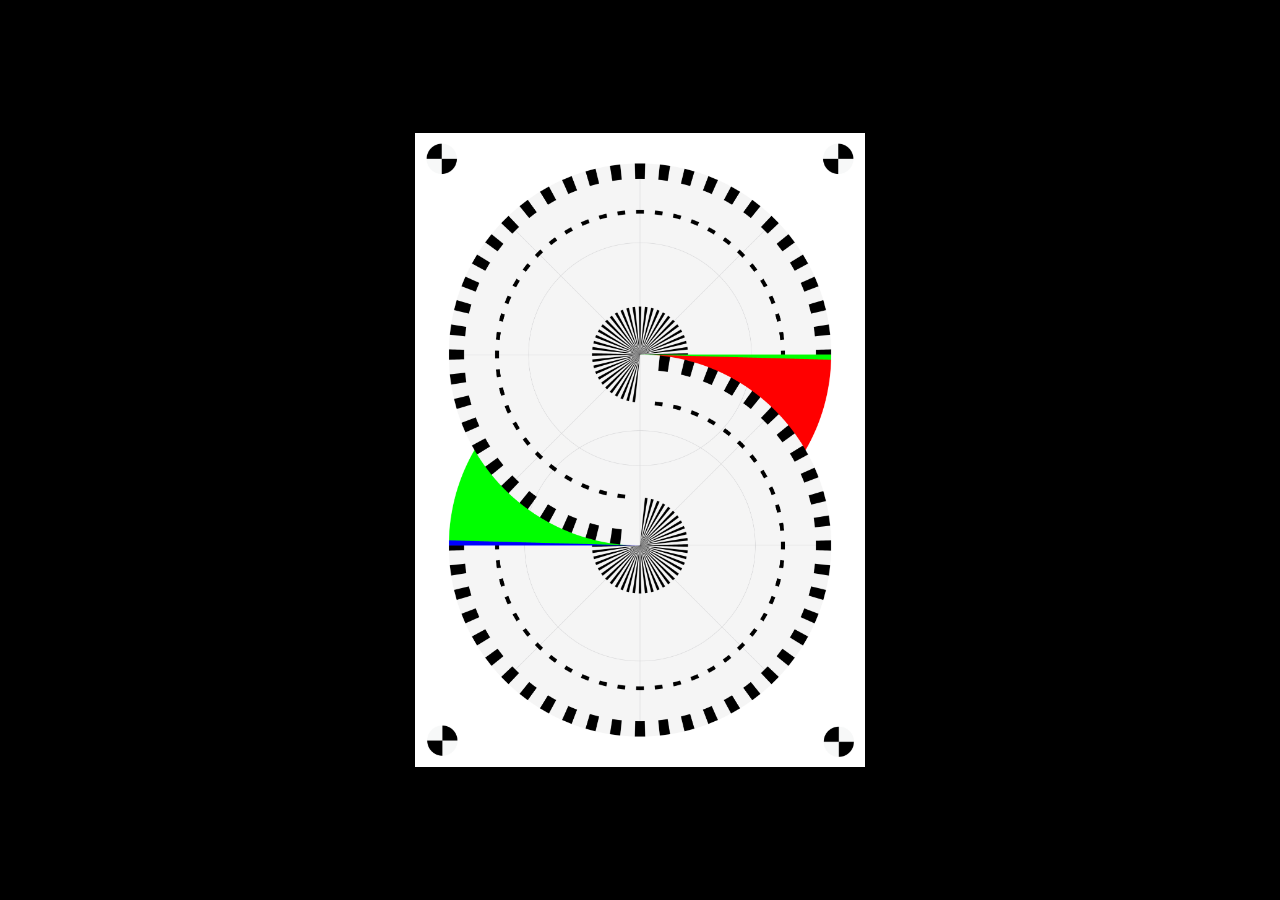
<file: index.html>
<!doctype html>
<html lang="ko">
  <head>
    <meta charset="utf-8" />
    <meta name="viewport" content="width=device-width, initial-scale=1, viewport-fit=cover" />
    <meta name="theme-color" content="#000000" />
    <title>2026 KUID Graduation Show &lt;Standby&gt;</title>
    <meta name="description" content="우리의 채널이 시작되는 순간에 초대합니다. Standby 졸업전시 모바일 초대장." />
    <link rel="canonical" href="https://hamyunguu.github.io/standby-invitation/" />
    <meta property="og:type" content="website" />
    <meta property="og:site_name" content="Standby" />
    <meta property="og:title" content="2026 KUID Graduation Show &lt;Standby&gt;" />
    <meta property="og:description" content="우리의 채널이 시작되는 순간에 초대합니다. Standby 졸업전시 모바일 초대장." />
    <meta property="og:url" content="https://hamyunguu.github.io/standby-invitation/" />
    <meta property="og:image" content="https://hamyunguu.github.io/standby-invitation/assets/share-thumbnail-2026-kuid.png" />
    <meta property="og:image:width" content="1156" />
    <meta property="og:image:height" content="1288" />
    <meta property="og:image:type" content="image/png" />
    <link rel="stylesheet" href="styles.css?v=20261014-6" />
  </head>
  <body>
    <main class="invitation" aria-label="졸업전시 모바일 초대장">
      <button
        class="poster-slot"
        type="button"
        aria-label="초대장 뒷면 보기"
        aria-pressed="false"
      >
        <span class="card">
          <span class="card-face card-front">
            <img
              src="assets/invitation-front-figma-20261015.png"
              alt="졸업전시 초대장 앞면"
              draggable="false"
            />
          </span>
          <span class="card-face card-back">
            <img
              src="assets/invitation-back-standby.png"
              alt="졸업전시 초대장 뒷면: 전시 소개, 장소, 일정 및 후원사"
              draggable="false"
            />
          </span>
        </span>
      </button>
    </main>
    <script src="script.js?v=20261014-4"></script>
  </body>
</html>
</file>
<file: styles.css>
:root {
  color-scheme: dark;
  background: #000;
}

* {
  box-sizing: border-box;
}

html,
body {
  width: 100%;
  min-height: 100%;
  margin: 0;
}

body {
  background: #000;
}

.invitation {
  display: grid;
  place-items: center;
  width: 100%;
  min-height: 100vh;
  min-height: 100dvh;
  overflow: hidden;
  background: #000;
}

.poster-slot {
  position: relative;
  display: block;
  width: 98vw;
  max-width: 50vh;
  max-width: 50dvh;
  aspect-ratio: 345 / 486.339;
  padding: 0;
  border: 0;
  appearance: none;
  color: inherit;
  background: #000;
  cursor: pointer;
  perspective: 1200px;
  animation: paper-rise 2600ms cubic-bezier(0.4, 0, 0.2, 1) 180ms backwards;
  -webkit-tap-highlight-color: transparent;
}

@keyframes paper-rise {
  from {
    transform: translateY(calc(50vh + 50%));
    transform: translateY(calc(50dvh + 50%));
  }

  to {
    transform: translateY(0);
  }
}

@supports not (aspect-ratio: 1 / 1) {
  .poster-slot::before {
    content: "";
    display: block;
    padding-top: 140.9678%;
  }
}

.poster-slot:focus-visible {
  outline: 2px solid #fff;
  outline-offset: 6px;
}

.card {
  position: absolute;
  inset: 0;
  display: block;
  width: 100%;
  height: 100%;
  transform-style: preserve-3d;
  transition: transform 2550ms cubic-bezier(0.22, 0.72, 0.18, 1);
}

.poster-slot[aria-pressed="true"] .card {
  transform: rotateY(-180deg);
}

.card-face {
  position: absolute;
  inset: 0;
  display: block;
  overflow: hidden;
  background: #fff;
  backface-visibility: hidden;
  -webkit-backface-visibility: hidden;
}

.card-front {
  background: #fff;
}

.card-back {
  transform: rotateY(180deg);
}

.card-front img,
.card-back img {
  display: block;
  width: 100%;
  height: 100%;
  object-fit: contain;
  pointer-events: none;
  user-select: none;
}

@media (max-width: 600px) and (orientation: portrait) {
  .poster-slot {
    width: calc(100vw - 50px);
    max-width: none;
  }
}

@media (prefers-reduced-motion: reduce) {
  .poster-slot {
    animation: none;
  }

  .card {
    transition-duration: 0.01ms;
  }
}
</file>
